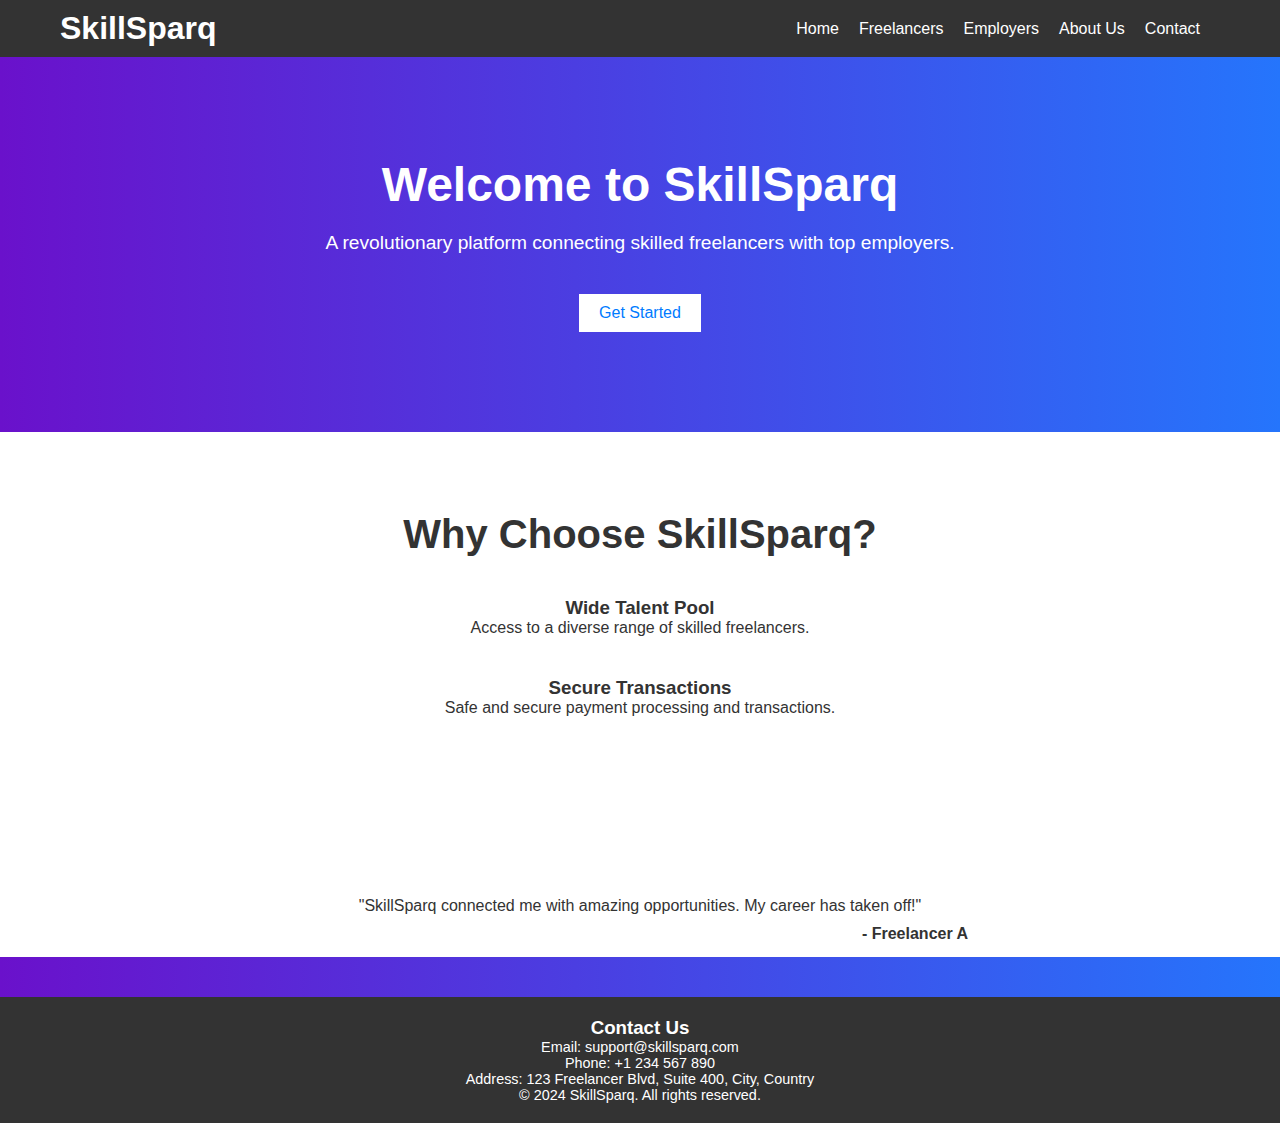
<file: index.html>
<!DOCTYPE html>
<html lang="en">
<head>
    <meta charset="UTF-8">
    <meta name="viewport" content="width=device-width, initial-scale=1.0">
    <title>SkillSparq - Home</title>
    <link rel="icon" href="favicon.ico">
    <link rel="stylesheet" href="styles.css">
    <script src="script.js" defer></script>
</head>
<body>

    <!-- Navigation Bar -->
    <nav class="navbar">
        <div class="container">
            <h1><a class="logo" href="index.html">SkillSparq</a></h1>
            <ul class="nav-links">
                <li><a href="index.html">Home</a></li>
                <li><a href="freelancers.html">Freelancers</a></li>
                <li><a href="employers.html">Employers</a></li>
                <li><a href="about.html">About Us</a></li>
                <li><a href="contact.html">Contact</a></li>
            </ul>
        </div>
    </nav>

    <!-- Main Section - Hero Section -->
    <section class="hero">
        <div class="container">
            <h2>Welcome to SkillSparq</h2>
            <p>A revolutionary platform connecting skilled freelancers with top employers.</p>
            <a href="classify.html" class="btn">Get Started</a>
        </div>
    </section>

    <!-- Features Section -->
    <section class="features">
        <div class="container">
            <h2>Why Choose SkillSparq?</h2>
            <div class="feature-item">
                <i class="fas fa-users"></i>
                <h3>Wide Talent Pool</h3>
                <p>Access to a diverse range of skilled freelancers.</p>
            </div>
            <div class="feature-item">
                <i class="fas fa-lock"></i>
                <h3>Secure Transactions</h3>
                <p>Safe and secure payment processing and transactions.</p>
            </div>
        </div>
    </section>

    <!-- Testimonials Section -->
    <section class="testimonials">
        <div class="container">
            <div class="testimonial active">
                <dl>
                <dt>"SkillSparq connected me with amazing opportunities. My career has taken off!"</dt>
                <dd style="padding-left: 550px;padding-top: 10px;"><b>- Freelancer A</b></dd>
            </dl>
            </div>
            <div class="testimonial">
                <dt>"The platform's ease of use and support have been outstanding."</dt>
                <dd style="padding-left: 550px;padding-top: 10px;"><strong>- Freelancer B</strong></dd>
            </div>
            <div class="testimonial">
                <dt>"I've found the perfect freelancers for my projects through SkillSparq."</dt>
                <dd style="padding-left: 550px;padding-top: 10px;"><b>- Employer C</b></dd>
            </div>
        </div>
    </section>

    <!-- Footer Section -->
    <footer class="footer">
        <div class="container">
            <h3>Contact Us</h3>
            <p>Email: support@skillsparq.com</p>
            <p>Phone: +1 234 567 890</p>
            <p>Address: 123 Freelancer Blvd, Suite 400, City, Country</p>
            <p>&copy; 2024 SkillSparq. All rights reserved.</p>
        </div>
    </footer>

</body>
</html>
</file>
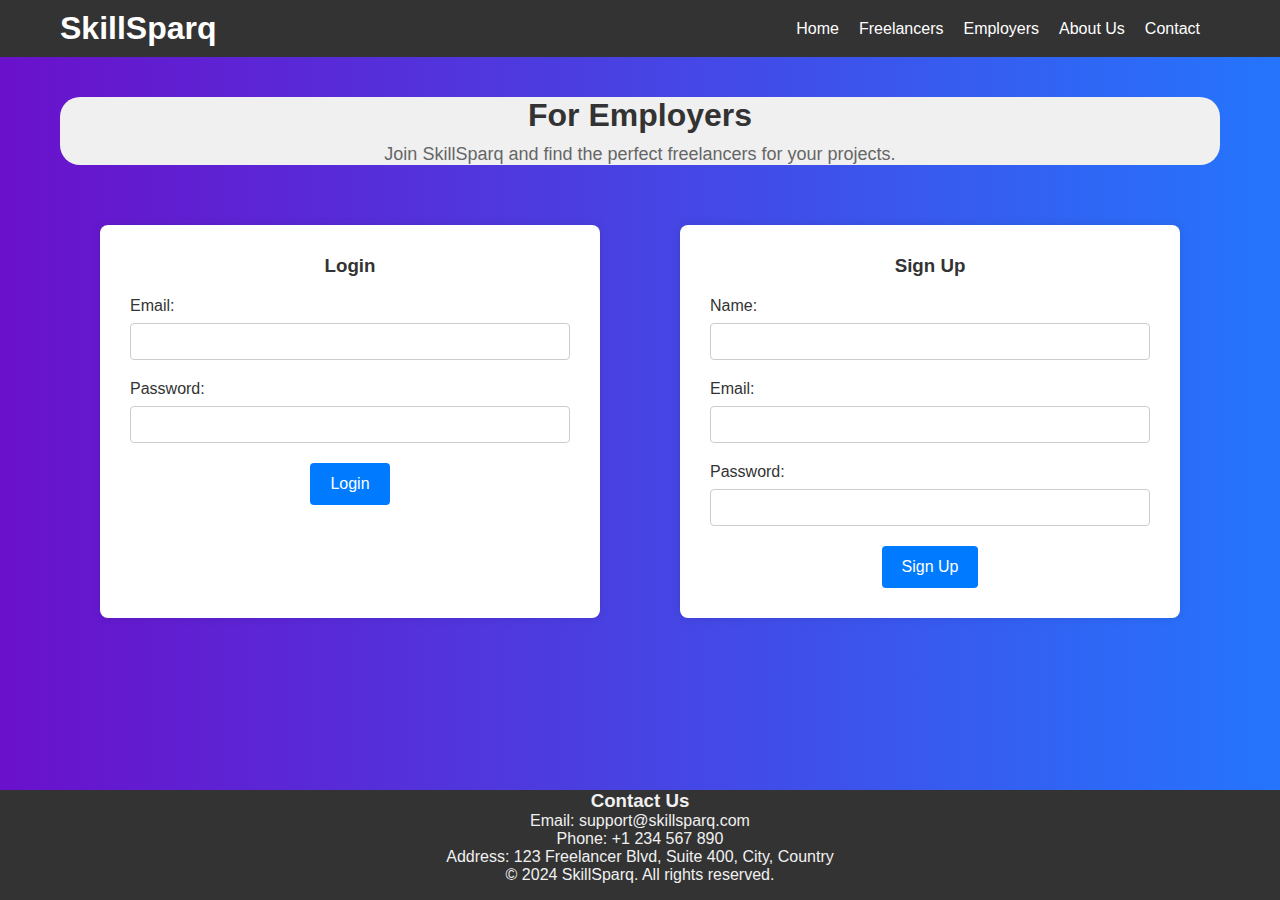
<file: employers.html>
<!DOCTYPE html>
<html lang="en">
<head>
    <meta charset="UTF-8">
    <meta name="viewport" content="width=device-width, initial-scale=1.0">
    <title>SkillSparq - Employers</title>
    <link rel="stylesheet" href="styles.css">
    <script src="script.js" defer></script>
</head>
<body>

    <!-- Navigation Bar -->
    <nav class="navbar">
        <div class="container">
            <h1><a class="logo" href="index.html">SkillSparq</a></h1>
            <ul class="nav-links">
                <li><a href="index.html">Home</a></li>
                <li><a href="freelancers.html">Freelancers</a></li>
                <li><a href="employers.html">Employers</a></li>
                <li><a href="about.html">About Us</a></li>
                <li><a href="contact.html">Contact</a></li>
            </ul>
        </div>
    </nav>

    <!-- Main Content -->
    <section class="main-content">
        <div class="container">
            <div class="intro">
                <h2>For Employers</h2>
                <p>Join SkillSparq and find the perfect freelancers for your projects.</p>
            </div>
            <div class="auth-container">
                <!-- Login Form -->
                <div class="auth-form">
                    <h3>Login</h3>
                    <form action="login" method="post">
                        <label for="login-email">Email:</label>
                        <input type="email" id="login-email" name="email" required>
                        
                        <label for="login-password">Password:</label>
                        <input type="password" id="login-password" name="password" required>
                        
                        <button type="submit" class="btn">Login</button>
                    </form>
                </div>

                <!-- Signup Form -->
                <div class="auth-form">
                    <h3>Sign Up</h3>
                    <form action="signup" method="post">
                        <label for="signup-name">Name:</label>
                        <input type="text" id="signup-name" name="name" required>
                        
                        <label for="signup-email">Email:</label>
                        <input type="email" id="signup-email" name="email" required>
                        
                        <label for="signup-password">Password:</label>
                        <input type="password" id="signup-password" name="password" required>
                        
                        <button type="submit" class="btn">Sign Up</button>
                    </form>
                </div>
            </div>
        </div>
    </section>

    <!-- Footer Section -->
    <footer class="footer1">
        <div class="container">
            <h3>Contact Us</h3>
            <p>Email: support@skillsparq.com</p>
            <p>Phone: +1 234 567 890</p>
            <p>Address: 123 Freelancer Blvd, Suite 400, City, Country</p>
            <p>&copy; 2024 SkillSparq. All rights reserved.</p>
        </div>
    </footer>

</body>
</html>
</file>
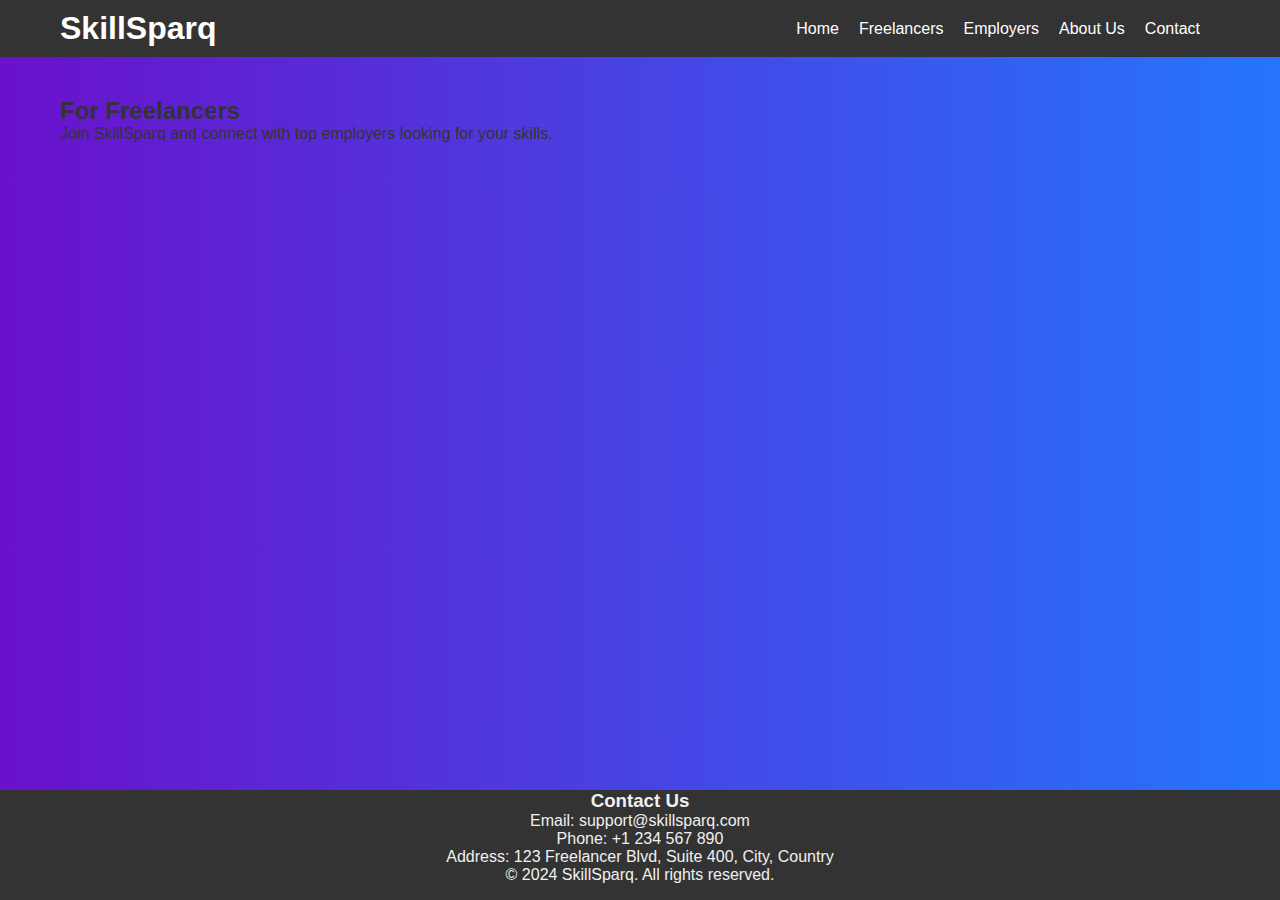
<file: freelancers.html>
<!DOCTYPE html>
<html lang="en">
<head>
    <meta charset="UTF-8">
    <meta name="viewport" content="width=device-width, initial-scale=1.0">
    <title>SkillSparq - Freelancers</title>
    <link rel="stylesheet" href="styles.css">
    <script src="script.js" defer></script>
</head>
<body>

    <!-- Navigation Bar -->
    <nav class="navbar">
        <div class="container">
            <h1><a class="logo" href="index.html">SkillSparq</a></h1>
            <ul class="nav-links">
                <li><a href="index.html">Home</a></li>
                <li><a href="freelancers.html">Freelancers</a></li>
                <li><a href="employers.html">Employers</a></li>
                <li><a href="about.html">About Us</a></li>
                <li><a href="contact.html">Contact</a></li>
            </ul>
        </div>
    </nav>

    <!-- Main Content -->
    <section class="main-content">
        <div class="container">
            <h2>For Freelancers</h2>
            <p>Join SkillSparq and connect with top employers looking for your skills.</p>
            <!-- Add more content as needed -->
        </div>
    </section>

    <!-- Footer Section -->
    <footer class="footer1">
        <div class="container">
            <h3>Contact Us</h3>
            <p>Email: support@skillsparq.com</p>
            <p>Phone: +1 234 567 890</p>
            <p>Address: 123 Freelancer Blvd, Suite 400, City, Country</p>
            <p>&copy; 2024 SkillSparq. All rights reserved.</p>
        </div>
    </footer>

</body>
</html>
</file>
<file: styles.css>
/* Reset default styles */
* {
    margin: 0;
    padding: 0;
    box-sizing: border-box;
}

/* Basic styling for the entire page */
body {
    font-family: Arial, sans-serif;
    margin: 0;
    padding: 0;
    background: linear-gradient(to right, #6a11cb, #2575fc);
    color: #333;
}
.container {
    max-width: 1200px;
    margin: 0 auto;
    padding: 0 20px;
}

/* Navigation Bar styles */
.navbar {
    background-color: #333;
    color: #fff;
    padding: 10px 0;
}
.navbar .container {
    display: flex;
    justify-content: space-between;
    align-items: center;
}
.nav-links {
    list-style-type: none;
    display: flex;
    flex-wrap: wrap;
}
.nav-links li {
    margin-right: 20px;
}
.nav-links li a {
    color: #fff;
    text-decoration: none;
    transition: color 0.3s;
}
.nav-links li a:hover {
    color: #f0f0f0;
}

/* Logo styles */
.logo:link {
    color: white;
    background-color: transparent;
    text-decoration: none;
}

.logo:visited {
    color: white;
    background-color: transparent;
    text-decoration: none;
}

.logo:hover {
    color: whitesmoke;
    background-color: transparent;
    text-decoration: none;
}

.logo:active {
    color: white;
    background-color: transparent;
    text-decoration: none;
}

/* Hero Section styles */
.hero {
    background-color: linear-gradient(to right,#6a11cb,blue);
    color: #fff;
    text-align: center;
    padding: 100px ;
}
.hero h2 {
    font-size: 3em;
    margin-bottom: 20px;
}
.hero p {
    font-size: 1.2em;
    margin-bottom: 40px;
}
.btn {
    display: inline-block;
    background-color: #fff;
    color: #007bff;
    border: none;
    padding: 10px 20px;
    font-size: 1em;
    text-decoration: none;
    transition: background-color 0.3s, color 0.3s;
}
.btn:hover {
    background-color: #f0f0f0;
    color: #007bff;
}

/* Features Section styles */
.features {
    background-color: #fff;
    padding: 80px ;
    text-align: center;
}
.features h2 {
    font-size: 2.5em;
    margin-bottom: 40px;
}
.feature-item {
    margin-bottom: 40px;
}
.feature-item i {
    font-size: 3em;
    margin-bottom: 100px;
    color: #007bff;
}
/* Testimonials Section */
.testimonials {
    padding: 60px ;
    margin-bottom:20px;
    background: #fff;
    text-align: center;
}

.testimonials .container {
    max-width: 800px;
    margin: 0 auto;
    position: relative;
}

.testimonial {
    position: absolute;
    width: 100%;
    top: 0;
    left: 0;
    opacity: 0;
    transition: opacity 1.5s ease-in-out;
}

.testimonial.active {
    opacity: 1;
}

.testimonial p {
    font-size: 20px;
    margin: 20px 0;
}

.testimonial h4 {
    font-size: 18px;
    color: #020000;
}


/* Footer styles */
.footer {
    background-color: #333;
    color: #fff;
    text-align: center;
    padding: 20px 0;
}
.footer p {
    font-size: 0.9em;
}

/* Responsive styles */
@media (max-width: 768px) {
    .navbar .container {
        flex-direction: column;
    }
    .nav-links {
        flex-direction: column;
        align-items: center;
    }
    .nav-links li {
        margin-bottom: 10px;
    }
}
/* Main Content */
.main-content {
    padding: 40px 0;
}

.main-content .container {
    max-width: 1200px;
    margin: 0 auto;
    padding: 0 20px;
}

.main-content .intro {
    text-align: center;
    margin-bottom: 40px;
}

.main-content .intro h2 {
    font-size: 32px;
    margin-bottom: 10px;
}

.main-content .intro p {
    font-size: 18px;
    color: #666;
}

.auth-container {
    display: flex;
    justify-content: space-around;
    flex-wrap: wrap;
}

.auth-form {
    background-color: #fff;
    padding: 30px;
    margin: 20px;
    border-radius: 8px;
    box-shadow: 0 0 10px rgba(0,0,0,0.1);
    flex: 1 1 45%;
    max-width: 500px;
    text-align: center;
}

.auth-form h3 {
    margin-bottom: 20px;
}

.auth-form label {
    display: block;
    margin-bottom: 8px;
    text-align: left;
}

.auth-form input {
    width: 100%;
    padding: 10px;
    margin-bottom: 20px;
    border: 1px solid #ccc;
    border-radius: 4px;
}

.auth-form button {
    background-color: #007bff;
    color: #fff;
    border: none;
    padding: 12px 20px;
    font-size: 1em;
    cursor: pointer;
    border-radius: 4px;
    transition: background-color 0.3s;
}

.auth-form button:hover {
    background-color: #0056b3;
}

/* Footer Section */
.footer {
    background-color: #333;
    color: #fff;
    text-align: center;
    padding: 20px 0;
    margin-top: 40px;
}

.footer .container p {
    margin: 0;
}
.role-button {
    padding: 15px 30px;
    text-decoration: none;
    color: #fff;
    background: #333;
    border-radius: 5px;
    transition: background 0.3s ease;
}

.role-button:hover {
    background: #555;
}

.role-button.employer {
    background: #ff6b6b;
}

.role-button.employer:hover {
    background: #ff8b8b;
}

.role-button.freelancer {
    background: #1dd1a1;
}

.role-button.freelancer:hover {
    background: #48d9b3;
}
.container1{
    background-color: #f0f0f0;
    text-align: center;
    margin: 100px;
    padding: 100px;
}
.footer1{
    position: absolute; /* Positions the div relative to its first positioned ancestor */
    bottom:0;/* Positions the div at the top of the container */
    width:100%;
    height: 110px;
    background-color:#333; /* Optional: Set a background color */
    color: #f0f0f0;
    text-align: center;
}
.intro{
    background-color: #f0f0f0;
    border-radius: 20px;
}
</file>
